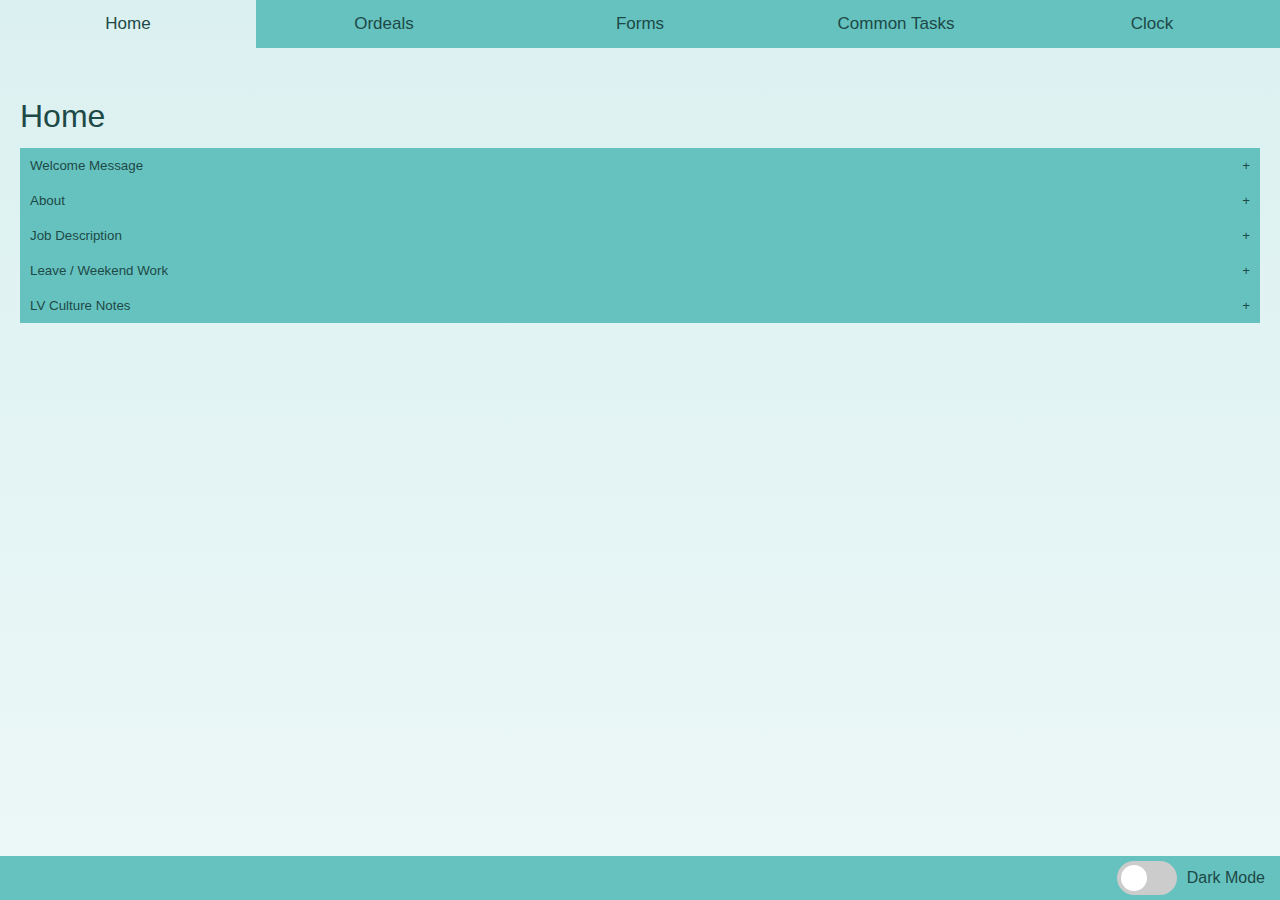
<file: index.html>
<!DOCTYPE html>
<html>
    <head>
        <title>NLT Manuel for Lilyvale</title>
        <link href="./css/reset.css" rel="stylesheet" type="text/css">
        <link href="./css/style.css" rel="stylesheet" type="text/css">
        <link rel="icon" href="./images/LilyvaleIcon.ico">
        <script src="./scripts/clock.js">let periodPage = true;</script>
        <meta name="author" content="Dustin Janssen">
        <meta charset="UTF-8">
    </head>
    <body>
        <div id="pageContainer">
<!-- Main Content -->
            <div id="contentWrap">
                <!-- Tab Lables-->
                <button id="defaultOpen" class="tablink" onclick="openPage('Home', this)">Home</button>
                <button class="tablink" onclick="openPage('Ordeals', this)">Ordeals</button>
                <button class="tablink" onclick="openPage('Forms', this)">Forms</button>
                <button class="tablink" onclick="openPage('CommonTasks', this)">Common Tasks</button>
                <button class="tablink" onclick="openPage('Clock', this)">Clock</button>
                <!--Tab Content-->
                <div id="Home" class="tabcontent">
                    <h2>Home</h2><br />

                    <button class="accordion">Welcome Message</button>
                    <div class="panel">
                        <p>Lorem ipsum...</p>
                    </div>

                    <button class="accordion">About</button>
                    <div class="panel">
                        <p>Lorem ipsum...</p>
                    </div>

                    <button class="accordion">Job Description</button>
                    <div class="panel">
                        <p>Lorem ipsum...</p>
                    </div>

                    <button class="accordion">Leave / Weekend Work</button>
                    <div class="panel">
                        <p>Lorem ipsum...</p>
                    </div>

                    <button class="accordion">LV Culture Notes</button>
                    <div class="panel">
                        <p>Lorem ipsum...</p>
                    </div>
                </div>

                <div id="Ordeals" class="tabcontent">
                    <h2>Ordeals</h2><br />

                    <button class="accordion">Year Prep</button>
                    <div class="panel">
                        <p>Lorem ipsum...</p>
                    </div>

                    <button class="accordion">Open School</button>
                    <div class="panel">
                        <p>Lorem ipsum...</p>
                    </div>

                    <button class="accordion">Speaking Test</button>
                    <div class="panel">
                        <p>Lorem ipsum...</p>
                    </div>

                    <button class="accordion">Undokai / Marathon</button>
                    <div class="panel">
                        <p>Lorem ipsum...</p>
                    </div>

                    <button class="accordion">Christmas Assembly</button>
                    <div class="panel">
                        <p>Lorem ipsum...</p>
                    </div>

                    <button class="accordion">Speech Contest</button>
                    <div class="panel">
                        <p>Lorem ipsum...</p>
                    </div>

                    <button class="accordion">Exhibition</button>
                    <div class="panel">
                        <p>Lorem ipsum...</p>
                    </div>

                    <button class="accordion">Entry/Mid-Term/Closing Ceremonys</button>
                    <div class="panel">
                        <p>Lorem ipsum...</p>
                    </div>

                    <button class="accordion">Enkai</button>
                    <div class="panel">
                        <p>Lorem ipsum...</p>
                    </div>
                </div>

                <div id="Forms" class="tabcontent">
                    <h2>Forms</h2><br />

                    <button class="accordion">Monthly Calendar</button>
                    <div class="panel">
                        <p>Lorem ipsum...</p>
                    </div>

                    <button class="accordion">Event Paper</button>
                    <div class="panel">
                        <p>Lorem ipsum...</p>
                    </div>

                    <button class="accordion">Health Check</button>
                    <div class="panel">
                        <p>Lorem ipsum...</p>
                    </div>

                    <button class="accordion">Salary Withholds Forms</button>
                    <div class="panel">
                        <p>Lorem ipsum...</p>
                    </div>

                    <button class="accordion">Payslip</button>
                    <div class="panel">
                        <p>Lorem ipsum...</p>
                    </div>
                </div>

                <div id="CommonTasks" class="tabcontent">
                    <h2>Common Tasks</h2><br />

                    <button class="accordion">Printing</button>
                    <div class="panel">
                        <p>Lorem ipsum...</p>
                    </div>

                    <button class="accordion">Laminating</button>
                    <div class="panel">
                        <p>Lorem ipsum...</p>
                    </div>

                    <button class="accordion">Cutting</button>
                    <div class="panel">
                        <p>Lorem ipsum...</p>
                    </div>

                    <button class="accordion">Grading</button>
                    <div class="panel">
                        <p>Lorem ipsum...</p>
                    </div>

                    <button class="accordion">Soup</button>
                    <div class="panel">
                        <p>Lorem ipsum...</p>
                    </div>

                    <button class="accordion">Cleaning</button>
                    <div class="panel">
                        <p>Lorem ipsum...</p>
                    </div>

                    <button class="accordion">Re-tests</button>
                    <div class="panel">
                        <p>Lorem ipsum...</p>
                    </div>
                </div>

                <div id="Clock" class="tabcontent">
                    <div class="mainText">
                        <h1>Current Date and Time: </h1>
                        <p id="clock"><script>let schoolLoop = setInterval(clock,1000);</script></p>
                        <span id="day"></span> <span id="date"></span>
                        <script>dayDate();</script>
                        <h1>Current Period: </h1>
                        <p id="period"><script>let periodPage = true; let clockLoop = setInterval(schoolClock,1000);</script></p>
                        <h1>Schedule: </h1>
                        <section class="flexContainer">
                            <ol class="flexItem">
                                <li id="modual">Modual 8:25-8:55</li>
                                <li id="first">First 8:55-9:40</li>
                                <li id="second">Second 9:45-10:30</li>
                                <li id="break">Break 10:30-10:40</li>
                                <li id="third">Third 10:45-11:30</li>
                                <li id="fourth">Fourth 11:35-12:20</li>
                                <li id="lunch">Lunch 12:20-13:05</li>
                                <li id="cleaning">Cleaning 13:10-13:25</li>
                                <li id="fifth">Fifth 13:30-14:15</li>
                                <li id="sixth">Sixth 14:20-15:05</li>
                                <li id="seventh">Seventh 15:10-15:45</li>
                                <li>Bus Leaves 16:00</li>
                            </ol>
                            <ol class="flexItem">
                                <li id="satFirst">First 8:35-9:20</li>
                                <li id="satSecond">Second 9:25-10:10</li>
                                <li id="satThird">Third 10:15-11:00</li>
                                <li id="satFourth">Fourth 11:05-11:55</li>
                                <li>Bus Leaves 12:00</li>
                            </ol>
                        </section>
                    </div>
                </div>
            </div>
<!-- Footer Start -->
            <footer id="footer">
                <div class="theme-switch-wrapper">
                    <label class="theme-switch" for="checkbox">
                        <input type="checkbox" id="checkbox" />
                        <div class="slider round"></div>
                    </label>
                    <em>Dark Mode</em>
                </div>
            </footer>
        </div>
        <script src="./scripts/themeToggle.js"></script>
        <script src="scripts/tabs.js"></script>
    </body>
</html>
</file>
<file: css/style.css>
:root {
    --TextColor: hsl(178, 43%, 20%);
    --BackgroundImage: linear-gradient(to top, hsla(178, 43%, 95%), hsl(178, 43%, 90%));
    --BackgroundFlex: hsl(178, 43%, 58%);
    --BackgroundFlexHover: hsl(178, 43%, 65%);
    --Border: hsl(178, 43%, 50%);
    --AccordionBackgroundImage: linear-gradient(to top, hsl(178, 43%, 58%), hsl(178, 43%, 58%));
    --AccordionHover: linear-gradient(to top, hsl(178, 43%, 68%), hsl(178, 53%, 58%));
    --PanelBackground: hsl(87, 22%, 90%);
    --highlightColor: hsl(61, 54%, 66%);
}

[data-theme = "dark"] {
    --TextColor: hsl(0, 0%, 100%);
    --BackgroundImage: linear-gradient(135deg, hsl(178, 32%, 17%), hsl(178, 32%, 15%));
    --BackgroundFlex: hsl(178, 31%, 30%);
    --BackgroundFlexHover: hsl(178, 31%, 35%);
    --Border: hsl(178, 32%, 10%);
    --AccordionBackgroundImage: linear-gradient(to top, hsl(178, 31%, 35%), hsl(178, 31%, 30%));
    --AccordionHover: linear-gradient(to top, hsl(178, 31%, 45%), hsl(178, 31%, 40%));
    --PanelBackground: hsl(90, 2%, 49%);
    --highlightColor: hsl(80, 55%, 66%);
}

html, body {
    background-image: var(--BackgroundImage);
    min-height: 100%;
    font-family: 'Franklin Gothic Medium', 'Arial Narrow', Arial, sans-serif;
}

h2 {
    font-size: 2em;
}

/* Clock */
.mainText {
    font-family: 'Franklin Gothic Medium', 'Arial Narrow', Arial, sans-serif;
    color: var(--TextColor);
    text-align: center;
}

.mainText p, span {
    font-size: 2.5vh;
    font-weight: bold;
    line-height: 1.2em;
}

.mainText h1 {
    font-size: 2vh;
    color: var(--TextColor);
}

.flexContainer {
    display: flex;
    list-style: none;
    justify-content: center;
    align-items: flex-start;
}

.flexItem {
    background: var(--BackgroundFlex);
    margin: 5px;
    width: 25vw;
    height: auto;
    border: 1px solid var(--Border);
    font-size: 3vh;
}

.highlight {
    background: var(--highlightColor);
}

/* Style tab links */
.tablink {
    background-color: var(--BackgroundFlex);
    color: var(--TextColor);
    float: left;
    border: none;
    outline: none;
    cursor: pointer;
    padding: 14px 16px;
    font-size: 17px;
    width: 20%;
}

.tablink:hover {
    background-color: var(--BackgroundFlexHover);
}

/* Style tab content */
.tabcontent {
    color: var(--TextColor);
    display: none;
    padding: 100px 20px;
    height: 100%;
}

/* Style accordion buttons */
.accordion {
    background-image: var(--AccordionBackgroundImage);
    color: var(--TextColor);
    cursor: pointer;
    padding: 10px;
    width: 100%;
    text-align: left;
    border: none;
    outline: none;
    transition: 0.4s;
}

.active, .accordion:hover {
    background-image: var(--AccordionHover);
}

.accordion:after {
    content: '+';
    float: right;
    margin-left: 5px;
}

.active:after {
    content: '-';
}

/* Style accordion panel */
.panel {
    padding: 5px 15px;
    background: var(--PanelBackground);
    display: none;
    overflow: hidden;
}

/* Theme toggle switch */
.theme-switch-wrapper {
    display: flex;
    align-items: center;
    justify-content: flex-end;
    position: bottom;
    padding: 5px;
    background: var(--BackgroundFlex); 
}

.theme-switch-wrapper em {
    margin-left: 10px;
    margin-right: 10px;
    font-size: 1rem;
    color: var(--TextColor);
  }

.theme-switch {
    display: inline-block;
    height: 34px;
    position: relative;
    width: 60px;
}

.theme-switch input {
    display:none;
}

.slider {
    background-color: hsl(0, 0%, 80%);
    bottom: 0;
    cursor: pointer;
    left: 0;
    position: absolute;
    right: 0;
    top: 0;
    transition: .4s;
}

.slider:before {
    background-color: hsl(0, 0%, 100%);
    bottom: 4px;
    content: "";
    height: 26px;
    left: 4px;
    position: absolute;
    transition: .2s;
    width: 26px;
}

input:checked + .slider {
    background-color: hsl(80, 55%, 66%);
}

input:checked + .slider:before {
    transform: translateX(26px);
}

.slider.round {
    border-radius: 34px;
}

.slider.round:before {
    border-radius: 50%;
}

/* footer position */

#pageContainer {
    position: relative;
    min-height: 100vh;
}

#contentWrap {
    padding-bottom: 2.75rem;
}

#footer {
    position: absolute;
    bottom: 0;
    width: 100%;
    height: 2.75rem;
}
</file>
